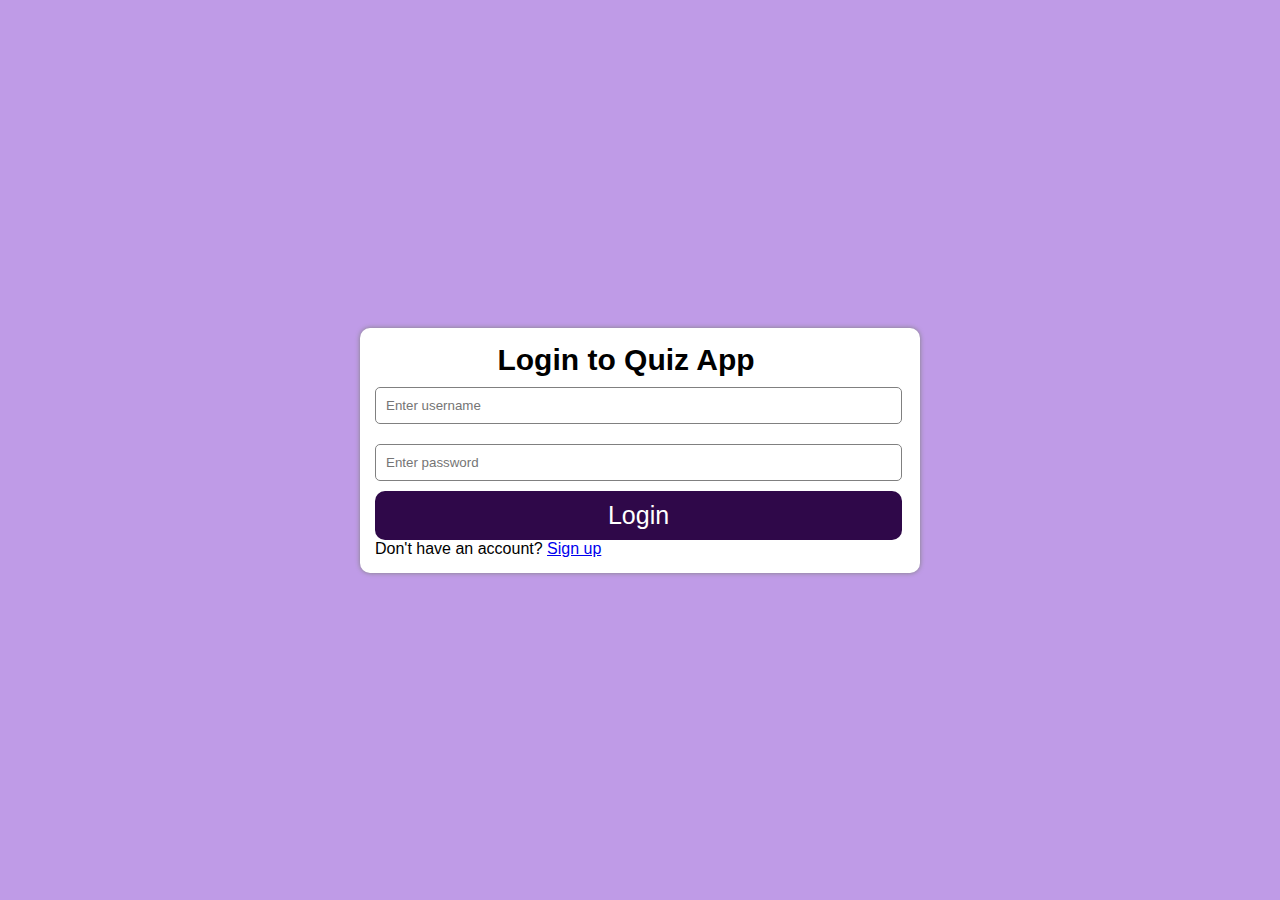
<file: Quiz App user authentication/index.html>
<!DOCTYPE html>
<html lang="en">

<head>
    <meta charset="UTF-8">
    <meta http-equiv="X-UA-Compatible" content="IE=edge">
    <meta name="viewport" content="width=device-width, initial-scale=1.0">
    <title>Login</title>
    <link rel="stylesheet" href="style.css">
</head>

<body>
    <section class="main">
        <div class="container">
            <div class="col">
                <h3 style="font-size: 30px; text-align: center;">Login to Quiz App</h3>
                <div class="form-group">
                    <input type="text" id="username" placeholder="Enter username" required>
                </div>
                <div class="form-group">
                    <input type="password" id="password" placeholder="Enter password" required>
                </div>
                <button id="loginBtn" style="border-radius: 10px;">Login</button>
                <p>Don't have an account? <a href="#" id="signupLink">Sign up</a></p>
                <div id="errorMsg"></div>
            </div>
        </div>
    </section>
    <script src="app.js"></script>
</body>

</html>
</file>
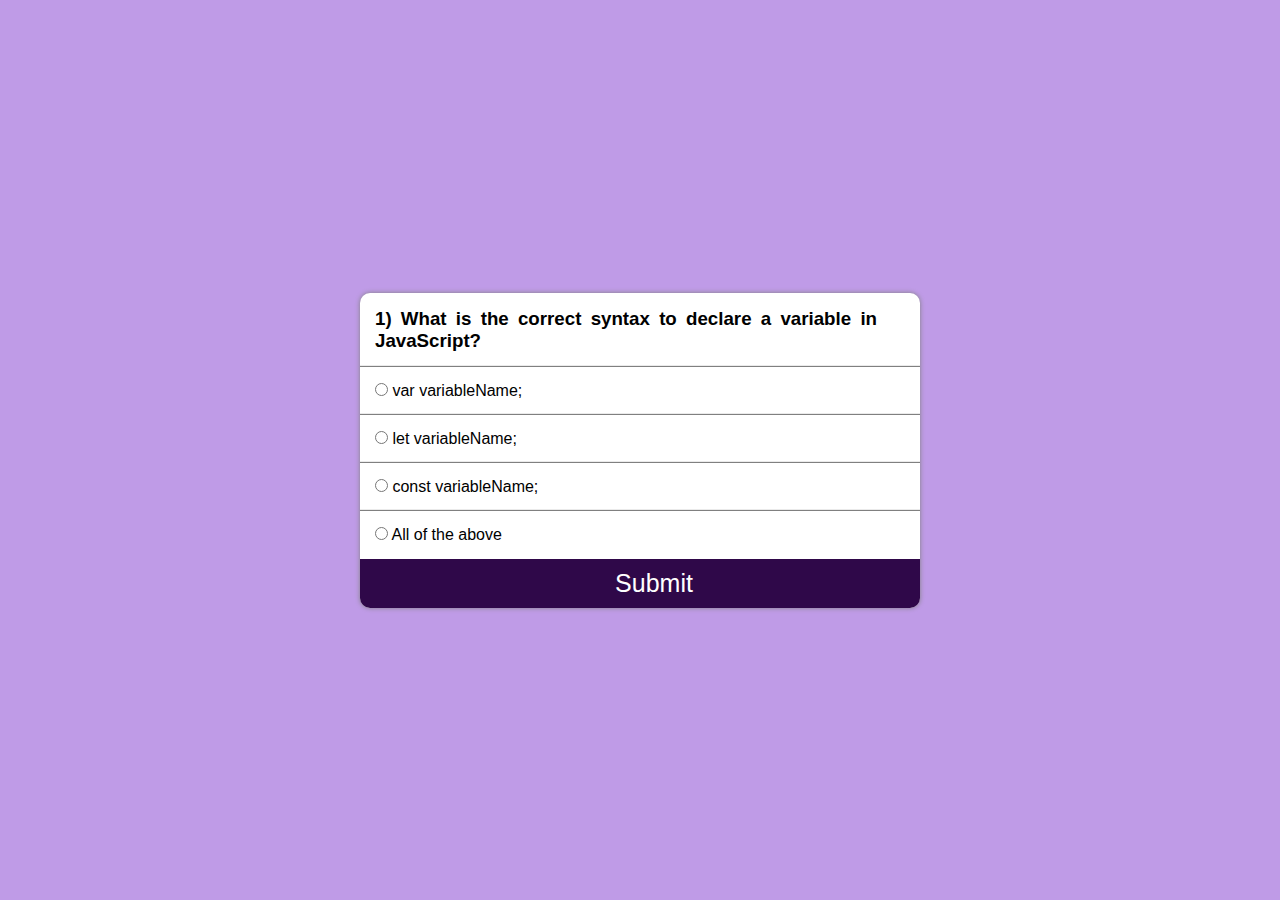
<file: Quiz App user authentication/quiz.html>
<!DOCTYPE html>
<html lang="en">

<head>
    <meta charset="UTF-8">
    <meta http-equiv="X-UA-Compatible" content="IE=edge">
    <meta name="viewport" content="width=device-width, initial-scale=1.0">
    <title>Quiz</title>
    <link rel="stylesheet" href="style.css">
</head>

<body>
    <section class="main">
        <div class="container">
            <div class="col">
                <h3 id="questionBox">Loading question...</h3>
            </div>
            <div class="col box">
                <input name="option" type="radio" id="first" value="a" required>
                <label for="first">Option 1</label>
            </div>
            <div class="col box">
                <input name="option" type="radio" id="second" value="b" required>
                <label for="second">Option 2</label>
            </div>
            <div class="col box">
                <input name="option" type="radio" id="third" value="c" required>
                <label for="third">Option 3</label>
            </div>
            <div class="col box">
                <input name="option" type="radio" id="fourth" value="d" required>
                <label for="fourth">Option 4</label>
            </div>
            <button id="submit">Submit</button>
        </div>
    </section>
    <script src="app.js"></script>
</body>

</html>
</file>
<file: Quiz App user authentication/style.css>
* {
  padding: 0;
  margin: 0;
  box-sizing: border-box;
  font-family: 'Poppins', sans-serif;
}

@import url('https://fonts.googleapis.com/css2?family=Poppins:wght@100&display=swap');

.main {
  width: 100%;
  height: 100vh;
  display: flex;
  justify-content: center;
  align-items: center;
  background-color: rgb(191, 155, 231);
}

.container {
  width: 35rem;
  box-shadow: 0px 0px 5px grey;
  display: flex;
  background-color: white;
  border-radius: 10px;
  overflow: hidden;
  flex-direction: column;
}

.col {
  text-align: justify;
  padding: 15px;
  width: 95%;
}

#submit,
#loginBtn {
  width: 105%;
  background-color: rgb(47, 8, 73);
  transition: 0.5s;
  color: white;
  outline: none;
  border: none;
  font-size: 25px;
  display: block;
  padding: 10px;
  cursor: pointer;
}

#submit:hover,
#loginBtn:hover {
  background-color: rgb(34, 6, 53);
}

.box {
  box-shadow: 0px -1px 1px grey;
  width: 100%;
}

input[type="text"],
input[type="password"] {
  width: 105%;
  padding: 10px;
  margin: 10px 0;
  border: 1px solid grey;
  border-radius: 5px;
}
</file>
